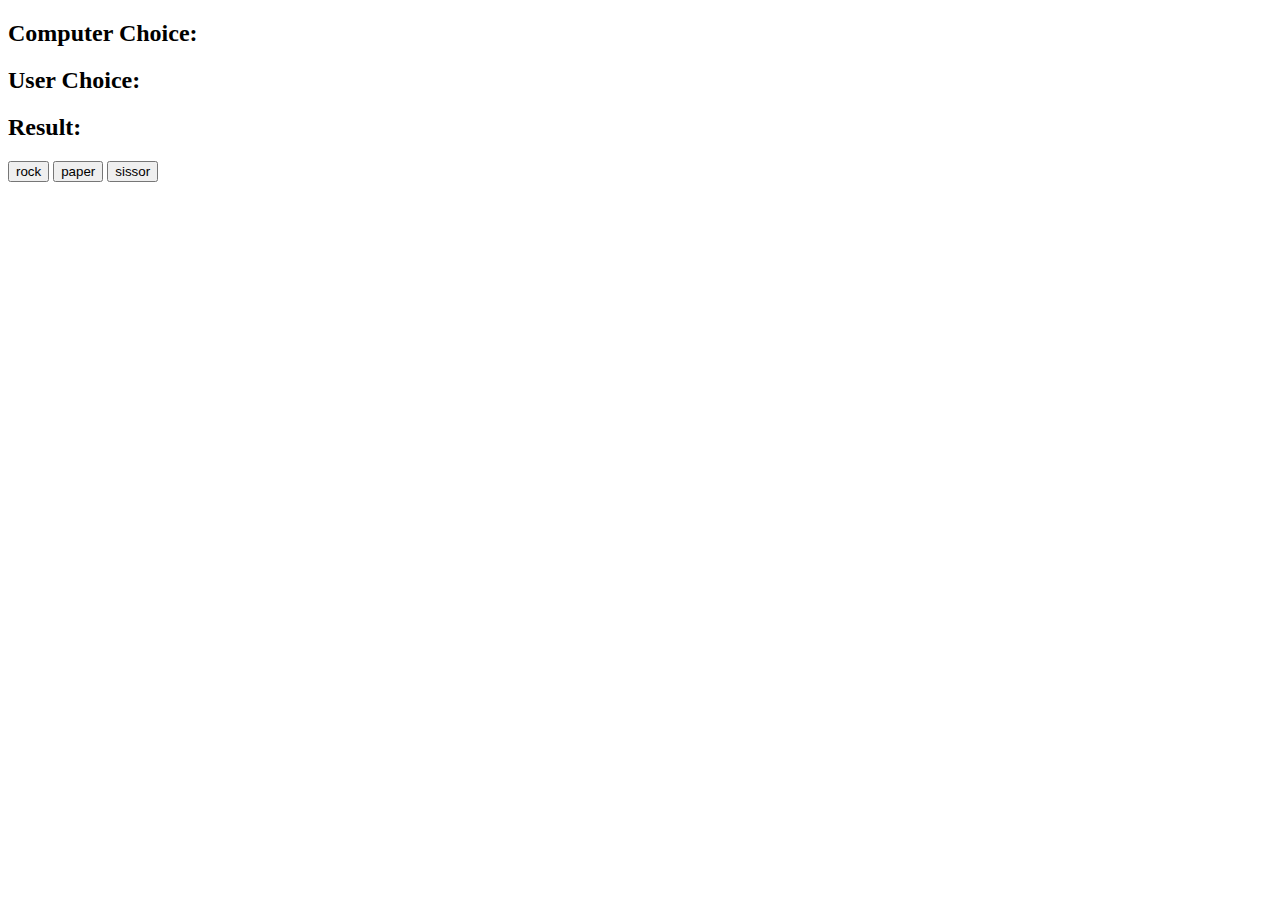
<file: jkp/index.html>
<!DOCTYPE html>
<html lang="en">
  <head>
    <meta charset="UTF-8" />
    <meta http-equiv="X-UA-Compatible" content="IE=edge" />
    <meta name="viewport" content="width=device-width, initial-scale=1.0" />
    <title>JKP</title>
  </head>

  <body>
    <h2>Computer Choice: <span id="computer-choice"> </span></h2>
    <h2>User Choice: <span id="user-choice"> </span></h2>
    <h2>Result: <span id="result"> </span></h2>

    <button id="rock">rock</button>
    <button id="paper">paper</button>
    <button id="sissor">sissor</button>

    <script src="app.js"></script>
  </body>
</html>
</file>
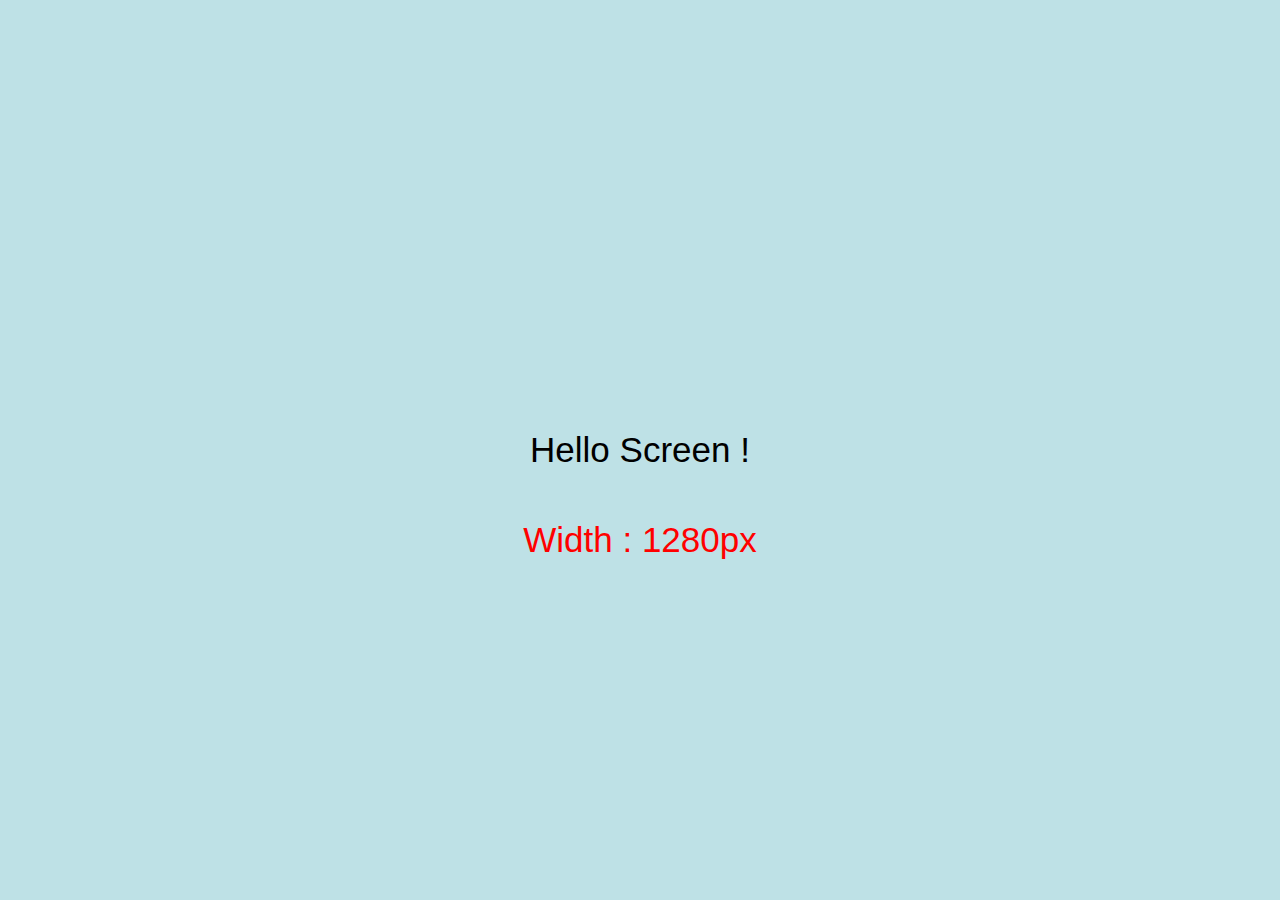
<file: mediaQuiry/index.html>
<!DOCTYPE html>
<html lang="en">
<head>
  <meta charset="UTF-8">
  <meta http-equiv="X-UA-Compatible" content="IE=edge">
  <meta name="viewport" content="width=device-width, initial-scale=1.0">
  <link rel="stylesheet" href="./style.css">
  <title>Document</title>
</head>
<body>
  <div class="container">
    <div class="text">Hello Screen !</div>
  </div>

  <div id="size"></div>
</body>
<script src="./mian.js"></script>
</html>
</file>
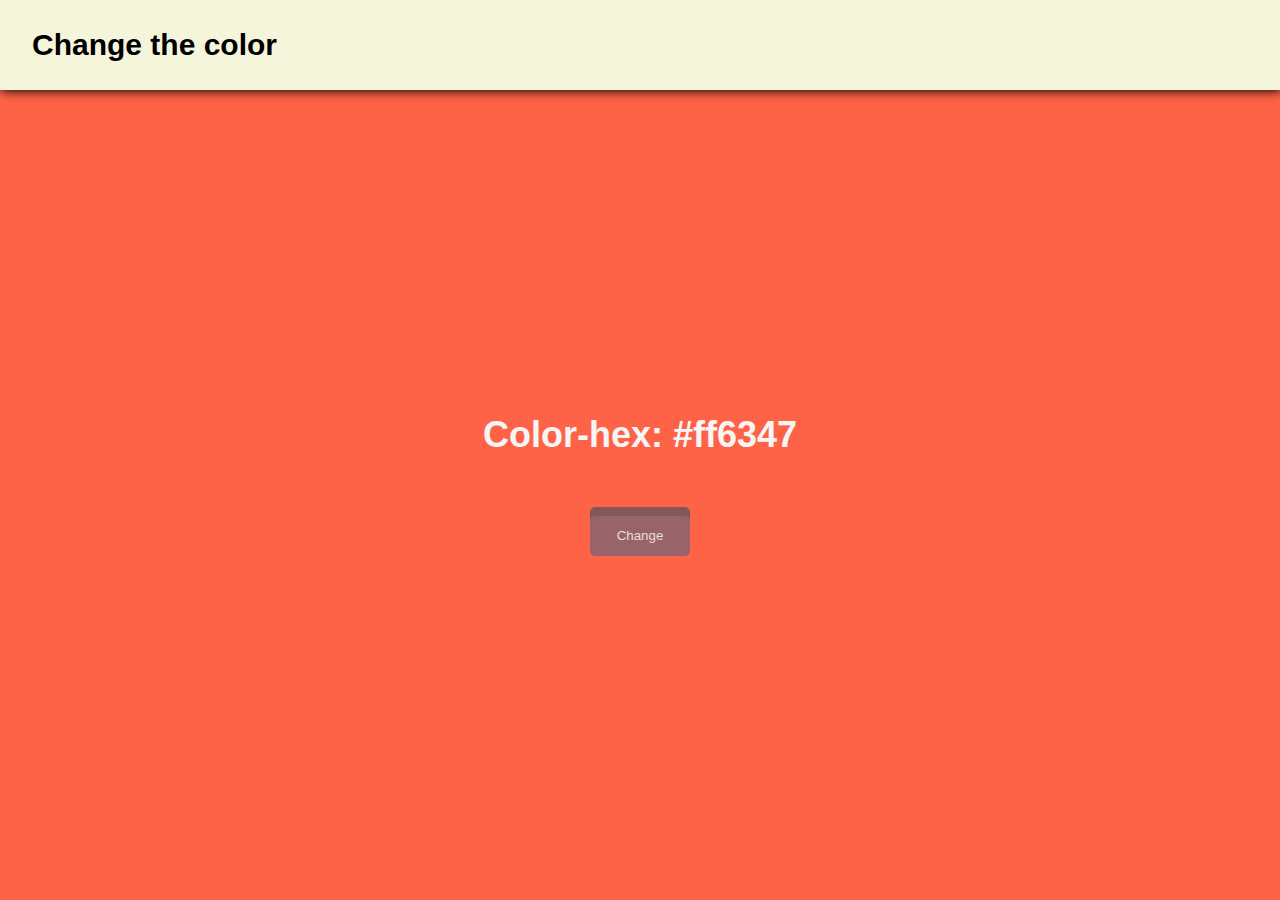
<file: changeColor/colorChange.html>
<!DOCTYPE html>
<html lang="en">
<head>
  <meta charset="UTF-8">
  <meta http-equiv="X-UA-Compatible" content="IE=edge">
  <meta name="viewport" content="width=device-width, initial-scale=1.0">
  <title>Color changing site</title>
</head>
<link rel="stylesheet" href="colorChange.css">
<body>
  <header id="header">
    <div class="the-font">
      <h2>Change the color</h2>
    </div>
  </header>

  <main id="main-body">
    <div id="container">
      <div class="small-conainer-for-flex">
        <!-- the color name and the container -->
         <div class="flexContainer ">
           <h2>Color-hex: <span id="hex-code">#ff6347</span> </h2>
           
        </div>
         <!-- the actual button -->
         <div class="flexContainer1"><button id="changeBtn">Change</button>
        </div>
      </div>
     
    </div>
  </main>
  <script src="colorChange.js"></script>
</body>
</html>
</file>
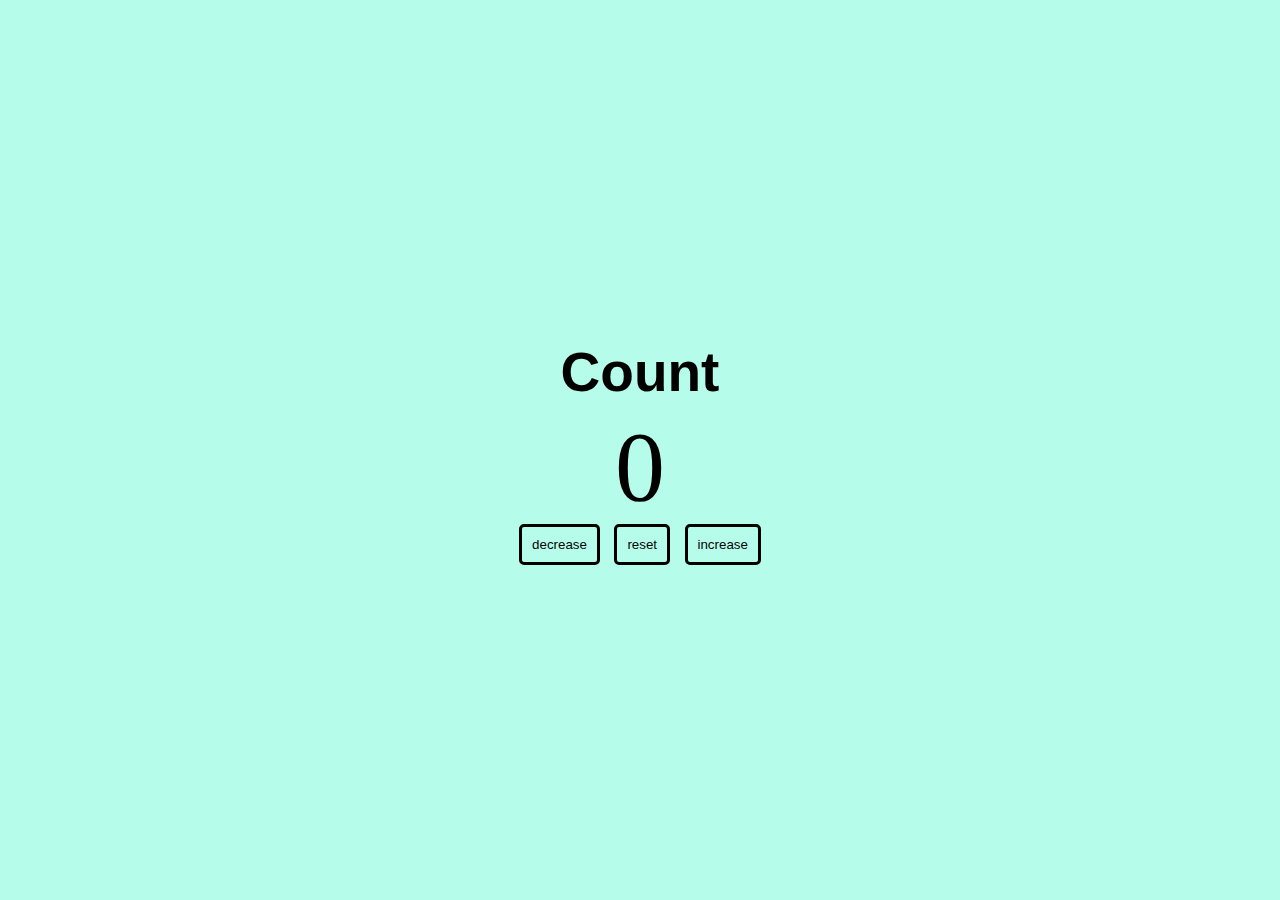
<file: counter/counter.html>
<!DOCTYPE html>
<html lang="en">
<head>
  <meta charset="UTF-8">
  <meta http-equiv="X-UA-Compatible" content="IE=edge">
  <meta name="viewport" content="width=device-width, initial-scale=1.0">
  <title>count</title>
  <link rel="stylesheet" href="count.css">
</head>
<body>
  <main>
    <div class="container">
      <h1>Count</h1>
      <span id="value">0</span>
      <div class="buttoncontainer">
        <button class="btn decrease">decrease</button>
        <button class="btn reset">reset</button>
        <button class="btn increase">increase</button>
      </div>
    </div>
  </main>

  <script src="count.js"></script>
</body>
</html>
</file>
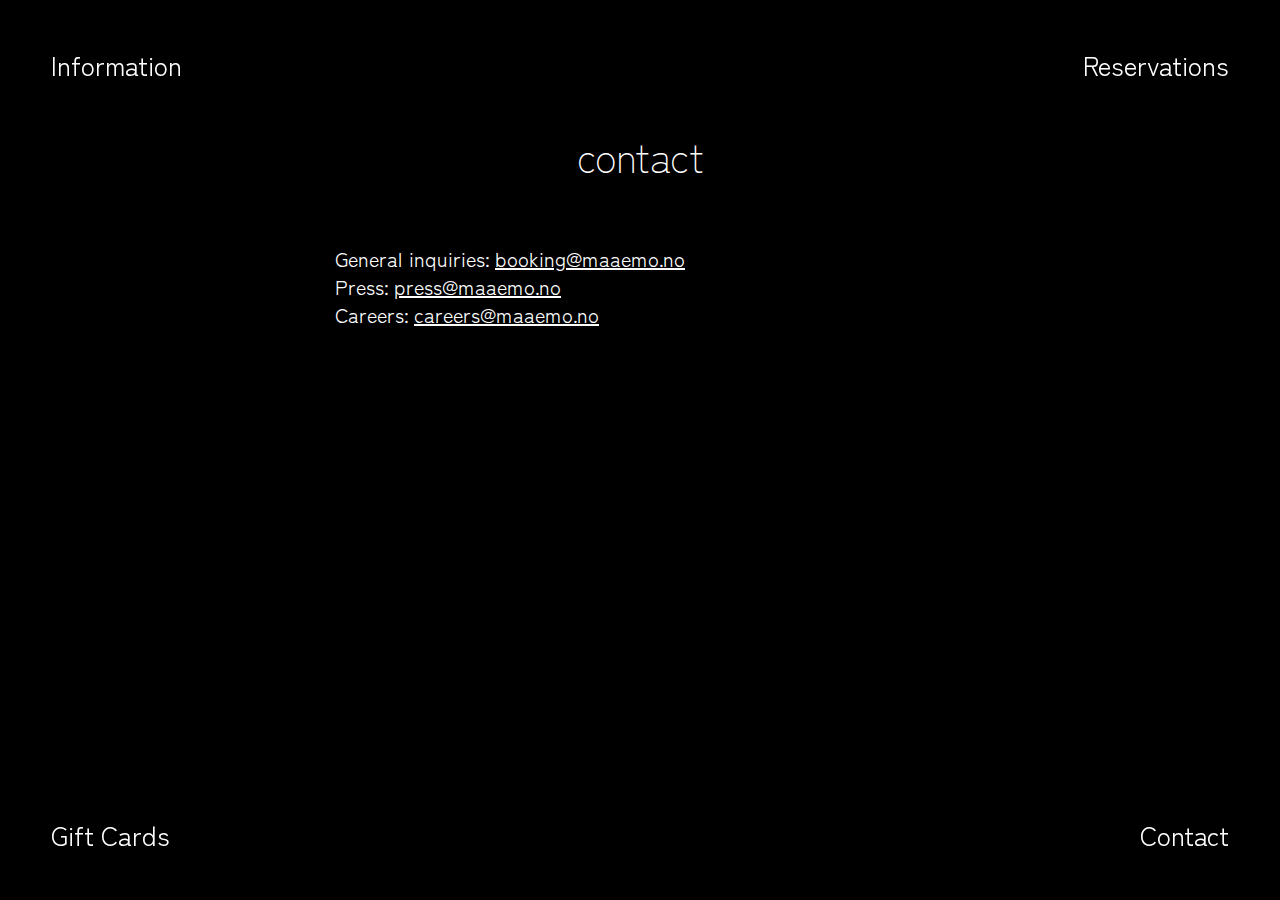
<file: Maaemo Restaurant/contact.html>
<!DOCTYPE html>
<html lang="en">
<head>
  <meta charset="UTF-8">
  <meta http-equiv="X-UA-Compatible" content="IE=edge">
  <meta name="viewport" content="width=device-width, initial-scale=1.0">
  <title>Contact-Maaemo</title>
  <link rel="preconnect" href="https://fonts.googleapis.com">
  <link rel="preconnect" href="https://fonts.gstatic.com" crossorigin>
  <link href="https://fonts.googleapis.com/css2?family=Zen+Kaku+Gothic+Antique:wght@300;400&display=swap" rel="stylesheet">
  <link rel="stylesheet" href="./style.css">  
</head>
<body>

  <!-- Top two things -->
  <header>
    <div class="left"><a href="./Information.html">Information</a></div>
    <div class="right"><a href="https://maaemo.superbexperience.com/reserve/guests">Reservations</a></div>
  </header> 

  <main>
    <div class="wrapper">
      <div class="all-text">
        <div class="padding-bothside">
          <div class="heading">
            <h1>contact</h1>
          </div>

          <div class="sub-text">
            <p>General inquiries: <a href="#">booking@maaemo.no</a></p>
            <p>Press: <a href="#">press@maaemo.no</a></p>
            <p>Careers: <a href="#">careers@maaemo.no</a></p>
          </div>
        </div>
      </div>
    </div>
  </main>


  <!-- bottom two things -->
  <footer>
    <div class="left"><a href="./Maaemo Giftcard -Maaemo.html">Gift Cards</a></div>
    <div class="right"><a href="./contact.html">Contact</a></div>
  </footer> 
  
</body>
</html>
</file>
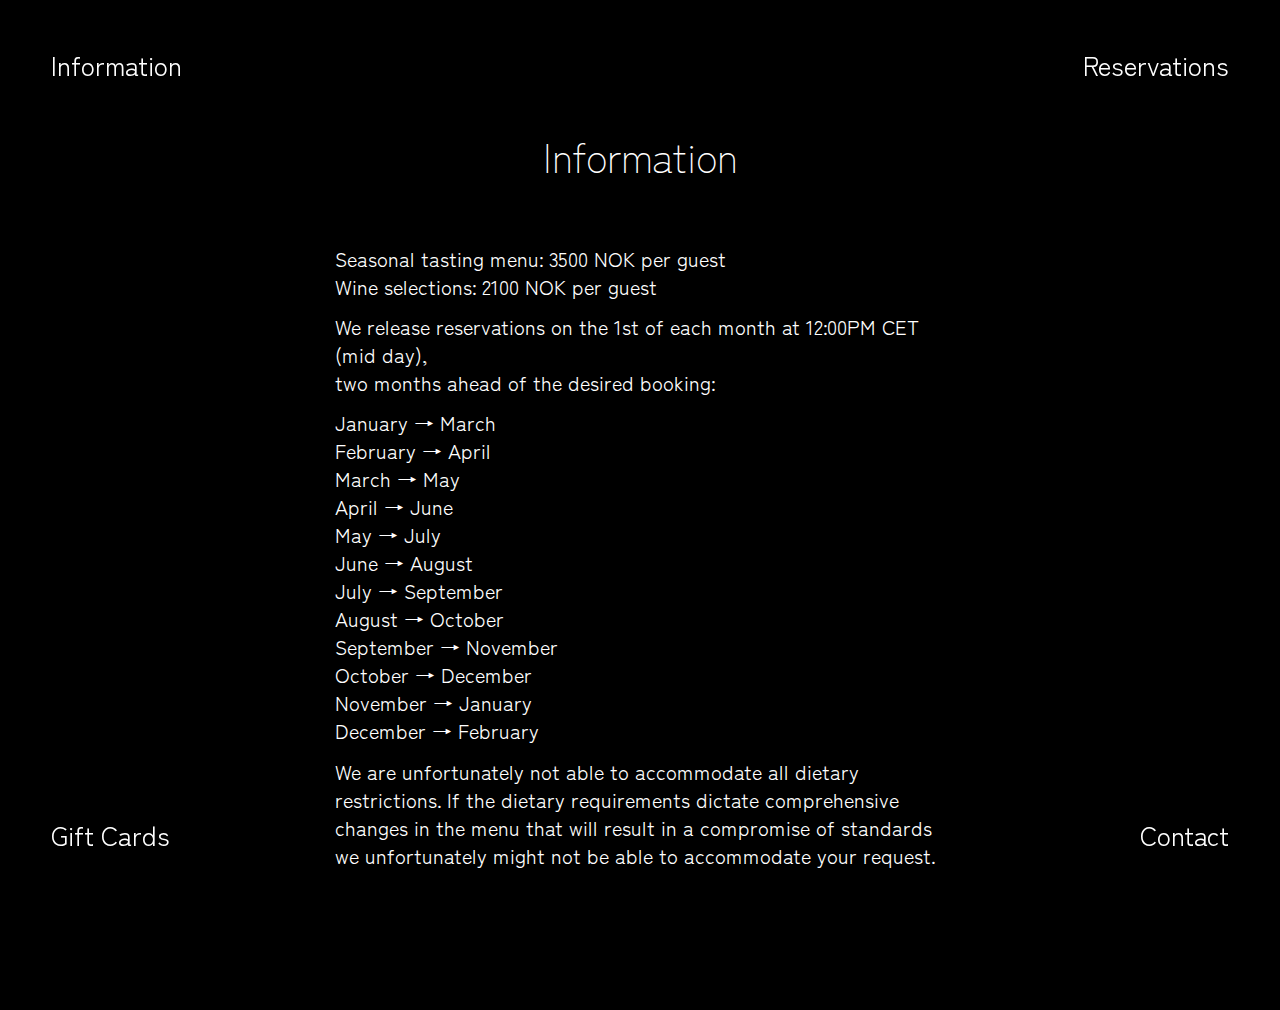
<file: Maaemo Restaurant/Information.html>
<!DOCTYPE html>
<html lang="en">
<head>
  <meta charset="UTF-8">
  <meta http-equiv="X-UA-Compatible" content="IE=edge">
  <meta name="viewport" content="width=device-width, initial-scale=1.0">
  <title>Information - Maaemo</title>
  <link rel="preconnect" href="https://fonts.googleapis.com">
  <link rel="preconnect" href="https://fonts.gstatic.com" crossorigin>
  <link href="https://fonts.googleapis.com/css2?family=Zen+Kaku+Gothic+Antique:wght@300;400&display=swap" rel="stylesheet">
  <link rel="stylesheet" href="./style.css">
</head>
<body>

  <!-- Top two things -->
  <header>
    <div class="left"><a href="./Information.html">Information</a></div>
    <div class="right"><a href="#">Reservations</a></div>
  </header>

  <main>
    <div class="wrapper">

      <div class="all-text">

        <!-- padding 30px on both side -->
        <div class="padding-bothside">
          <div class="heading">
            <h1>Information</h1>
          </div>

          <div class="sub-text">
            <p>Seasonal tasting menu: 3500 NOK per guest</p>
            <p>Wine selections: 2100 NOK per guest</p>
          </div>

          <div class="sub-text">
            <p>We release reservations on the 1st of each month at 12:00PM CET (mid day),</p>
            <p>two months ahead of the desired booking:</p>
          </div>

          <div class="sub-text">
            <p>January → March</p>
            <p>February → April</p>
            <p>March → May</p>
            <p>April → June</p>
            <p>May → July</p>
            <p>June → August</p>
            <p>July → September</p>
            <p>August → October</p>
            <p>September → November</p>
            <p>October → December</p>
            <p>November → January</p>
            <p>December → February</p>
          </div>

          <div class="sub-text">
            <p>We are unfortunately not able to accommodate all dietary restrictions. If the dietary requirements dictate comprehensive changes in the menu that will result in a compromise of standards we unfortunately might not be able to accommodate your request.</p>
          </div>
        </div>

      </div>
      

    </div>
  </main>

  <!-- bottom two things -->
  <footer>
    <div class="left"><a href="./Maaemo Giftcard -Maaemo.html">Gift Cards</a></div>
    <div class="right"><a href="./contact.html">Contact</a></div>
  </footer>  
  
</body>
</html>
</file>
<file: mediaQuiry/style.css>
* {
  margin: 0;
  padding: 0px;
  -webkit-box-sizing: border-box;
          box-sizing: border-box;
}

* body {
  font-family: sans-serif;
  font-size: 35px;
}

.container {
  min-height: 100vh;
  display: -ms-grid;
  display: grid;
  place-content: center;
  background-color: #bee1e6;
}

#size {
  position: absolute;
  top: 60%;
  left: 50%;
  -webkit-transform: translate(-50%, -50%);
          transform: translate(-50%, -50%);
  color: red;
}

@media (max-width: 992px) {
  .container {
    background-color: #52b788;
  }
}

@media (max-width: 768px) {
  .container {
    background-color: #fff1e6;
  }
}

@media (max-width: 576px) {
  .container {
    background-color: #cdb4db;
  }
}
</file>
<file: changeColor/colorChange.css>
* {
  margin: 0;
  padding: 0;
  box-sizing: border-box;
}

body {
  width: 100vw;
  height: 100vh;
  font-family: sans-serif;
  font-size: 24px;
  background-color: azure;
}

header {
  position: relative;
  height: 10%;
  width: 100%;
  background-color: beige;
  box-shadow: 1px 1px 10px 0px black;
}

.the-font {
  background-color:transparent;
  height: 100%;
  display: flex;
  align-items: center;
  margin-left: 2rem;
  font-size: 20px;
}

#main-body {
  width: 100%;
  height: 90%;
  z-index: -1;

}

#container {
  background-color: tomato;
  height: 100%;
  width: 100%;
  display: flex;
  justify-content: center;
  align-items: center;
  
}

.small-conainer-for-flex {
  width: 40%;
  height: 20%;

  display: flex;
  align-items: center;
  flex-direction: column;
}

.flexContainer {

  color: whitesmoke; 
  width: 100%;
  text-align: center;
  flex: 1;
  
}

.flexContainer1 {
  background-color: transparent;
  width: 100%;
  flex: 1;
  display: flex;
  align-items: center;
  justify-content: center;

  position: relative;
  
}

.flexContainer1::before {
  content: "";
  width: 100px;
  height: 39px;
  background-color: #81585b;
  border-radius: 5px;
  
  position: absolute;
  top: 12px;
}

button {
  border: none;
  border-radius: 5px;
  background-color: #976569;
  color: rgb(233, 222, 222);
  width: 100px;
  height: 40px;
  transition: 0.2s ease-in-out;
  outline: transparent;
  position: absolute;
  
}

/* the hover thingy */
button:hover {
  background-color: #755053;
  color: #ffd6d6;
  top: 12px;
}
</file>
<file: counter/count.css>
* {
  margin: 0;
  padding: 0;
}

body {
  width: 100vw;
  height: 100vh;
  font-family: 'helvetica';
  background-color: #b6fcea;
}

main {
  height: 100%;
}

.container {
  width: 100%;
  height: 0100%;
  display: flex;
  align-items: center;
  justify-content: center;
  flex-direction: column;
}

h1 {
  font-size: 55px;
  padding: 5px;
  
}

#value {
  font-family: 'chilly cherry demo regular';
  font-weight: 500;
  font-size: 100px;
  width: 100%;
  text-align: center;
}

.buttoncontainer {
  width: 100%;
  text-align: center;
  
}

.btn {
  border: solid black;
  border-radius: 5px;
  padding: 10px;
  margin: 0 5px;
  background-color: transparent;
  color: #050505;
  transition: 0.3s all;
  outline: none;
}

.btn:hover {
  background-color: black;
  color: white;
}

.btn:focus {
  background-color: #ffffff;
  color: black;
}
</file>
<file: Maaemo Restaurant/style.css>
* {
  margin: 0;
  padding: 0;
  -webkit-box-sizing: border-box;
          box-sizing: border-box;
}

*::after, *::before {
  -webkit-box-sizing: border-box;
          box-sizing: border-box;
}

body {
  color: white;
  width: 100%;
  height: 100%;
  font-family: 'Zen Kaku Gothic Antique', sans-serif;
  font-size: 1.25em;
  line-height: 1.4;
}

header {
  width: 100%;
  font-size: 1.3em;
  height: 5em;
  padding: 0 4%;
  display: -webkit-box;
  display: -ms-flexbox;
  display: flex;
  -webkit-box-align: center;
      -ms-flex-align: center;
          align-items: center;
  -webkit-box-pack: justify;
      -ms-flex-pack: justify;
          justify-content: space-between;
  position: fixed;
  z-index: 1;
}

.left a, .right a {
  color: white;
  text-decoration: none;
  -webkit-transition: color 0.5s ease-in-out;
  transition: color 0.5s ease-in-out;
}

.left:hover a, .right:hover a {
  color: #5f5f5f;
}

main {
  min-height: 100vh;
  background-color: black;
}

main .wrapper {
  width: 100%;
  min-height: 100%;
  position: relative;
}

main .wrapper .logo-and-flower {
  position: absolute;
  top: 50%;
  left: 50%;
  -webkit-transform: translate(-50%, -50%);
          transform: translate(-50%, -50%);
  display: -webkit-box;
  display: -ms-flexbox;
  display: flex;
  -webkit-box-orient: vertical;
  -webkit-box-direction: normal;
      -ms-flex-direction: column;
          flex-direction: column;
  gap: 55px;
}

main .wrapper .logo-and-flower .logo {
  -webkit-box-flex: 1;
      -ms-flex: 1;
          flex: 1;
  text-align: center;
}

main .wrapper .logo-and-flower .logo h1 {
  font-size: 500%;
  font-weight: 100;
  letter-spacing: -3px;
}

main .wrapper .logo-and-flower .logo h3 {
  font-size: 2.5em;
  font-weight: 100;
}

main .wrapper .logo-and-flower .flower {
  -webkit-box-flex: 1;
      -ms-flex: 1;
          flex: 1;
  width: 100%;
  height: 100%;
  text-align: center;
}

main .wrapper .logo-and-flower .flower img {
  width: 10%;
  background-color: white;
}

main .wrapper .all-text {
  width: 100%;
  display: -webkit-box;
  display: -ms-flexbox;
  display: flex;
  -webkit-box-orient: vertical;
  -webkit-box-direction: normal;
      -ms-flex-direction: column;
          flex-direction: column;
  padding-bottom: 10%;
  padding-top: 10%;
}

main .wrapper .all-text .padding-bothside {
  padding: 0 30px;
}

main .wrapper .all-text .heading {
  margin-bottom: 5%;
  text-align: center;
  font-size: 2em;
}

main .wrapper .all-text .heading h1 {
  font-weight: lighter;
  font-size: 1em;
}

main .wrapper .all-text .sub-text {
  font-size: 1em;
  margin-bottom: 1%;
  margin-inline: 25%;
}

main .wrapper .all-text .sub-text a {
  color: white;
}

main .wrapper .all-text .sub-text .flex-wrapper {
  display: -webkit-box;
  display: -ms-flexbox;
  display: flex;
  -webkit-box-align: center;
      -ms-flex-align: center;
          align-items: center;
  -webkit-box-pack: justify;
      -ms-flex-pack: justify;
          justify-content: space-between;
  padding: 10px 0;
}

main .wrapper .all-text .sub-text .flex-wrapper p {
  width: 100%;
}

main .wrapper .all-text .sub-text .flex-wrapper .qantity {
  display: -webkit-box;
  display: -ms-flexbox;
  display: flex;
  -webkit-box-align: center;
      -ms-flex-align: center;
          align-items: center;
  -webkit-box-pack: end;
      -ms-flex-pack: end;
          justify-content: flex-end;
  width: 50%;
  height: 100%;
}

main .wrapper .all-text .sub-text .flex-wrapper .qantity span {
  padding: 0 10px;
  font-size: 1.2em;
}

main .wrapper .all-text .sub-text .flex-wrapper .qantity input {
  width: 10%;
  padding: 5px;
  background-color: rgba(36, 36, 36, 0.658);
  border: 0;
  color: white;
  font-size: 20px;
  text-align: center;
  font-weight: 100;
}

main .wrapper .all-text button {
  width: 10%;
  background-color: transparent;
  border: 1px solid rgba(255, 255, 255, 0.664);
  color: white;
  padding: 20px;
  font-size: 1.3em;
  -webkit-transform: translateX(250%);
          transform: translateX(250%);
}

main .wrapper .all-text button:hover {
  border-color: white;
}

main figure {
  display: block;
  height: 100vh;
  background-color: blueviolet;
}

main figure img {
  width: 100%;
  height: 100%;
  -o-object-fit: cover;
     object-fit: cover;
}

footer {
  background-color: transparent;
  font-size: 1.3em;
  height: 5em;
  padding: 0 4%;
  display: -webkit-box;
  display: -ms-flexbox;
  display: flex;
  -webkit-box-align: center;
      -ms-flex-align: center;
          align-items: center;
  -webkit-box-pack: justify;
      -ms-flex-pack: justify;
          justify-content: space-between;
  position: fixed;
  bottom: 0;
  width: 100%;
}

@media screen and (max-width: 370px) {
  header, footer {
    width: 100vw;
    font-size: 1.2em;
    background-color: black;
  }
  body {
    font-size: 100%;
  }
  .wrapper .logo-and-flower {
    background-color: cornsilk;
  }
  .wrapper .logo-and-flower .logo {
    background-color: red;
    margin-bottom: 0;
  }
  .wrapper .logo-and-flower .logo h1 {
    font-size: 1px;
    color: black;
    background-color: cornflowerblue;
  }
  .wrapper .logo-and-flower .logo h3 {
    background-color: rebeccapurple;
  }
  .wrapper .logo-and-flower .flower {
    margin: 0;
    background-color: crimson;
  }
  .wrapper .all-text .padding-bothside .heading {
    padding-top: 25%;
  }
  .wrapper .all-text .padding-bothside .heading h1 {
    font-size: 35px;
  }
  .wrapper .all-text .padding-bothside .sub-text {
    margin: 0%;
    width: 100%;
  }
  .wrapper .all-text .padding-bothside .sub-text p {
    font-size: 20px;
  }
  .wrapper .all-text .padding-bothside .sub-text .flex-wrapper .qantity input {
    width: 30%;
  }
  .wrapper .all-text .padding-bothside button {
    -webkit-transform: translateX(-10%);
            transform: translateX(-10%);
    width: 30%;
    margin-bottom: 30%;
  }
}
</file>
